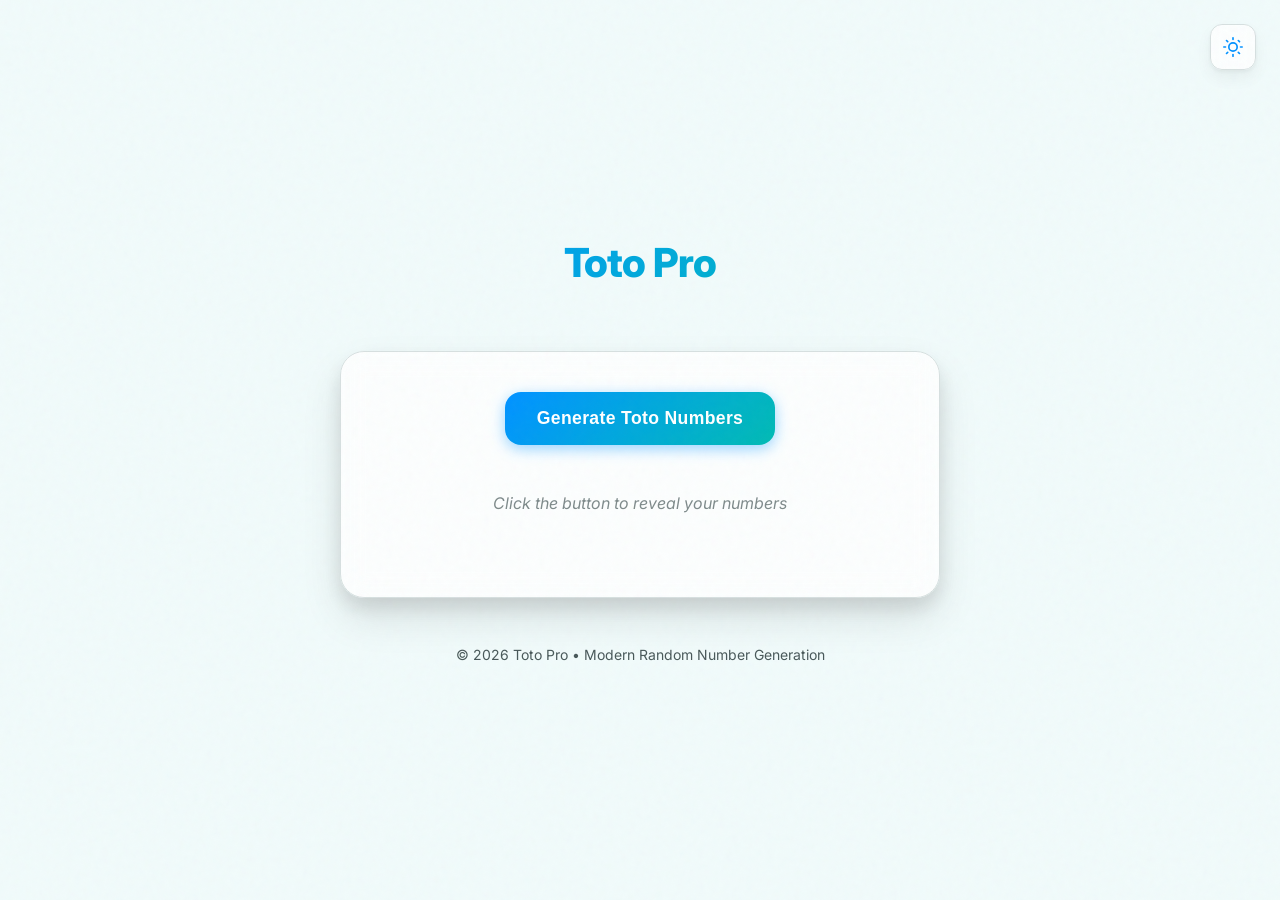
<file: index.html>
<!doctype html>
<html lang="en">
<head>
  <meta charset="UTF-8" />
  <meta name="viewport" content="width=device-width, initial-scale=1.0" />
  <title>Toto Pro • Random Number Generator</title>
  <link rel="preconnect" href="https://fonts.googleapis.com">
  <link rel="preconnect" href="https://fonts.gstatic.com" crossorigin>
  <link href="https://fonts.googleapis.com/css2?family=Inter:wght@400;700;800&display=swap" rel="stylesheet">
  <link href='/style.css' rel='stylesheet'>
</head>
<body>
  <header>
    <theme-toggle></theme-toggle>
  </header>

  <main class="container">
    <h1>Toto Pro</h1>
    <random-number-generator></random-number-generator>
  </main>

  <footer>
    <p>&copy; 2026 Toto Pro • Modern Random Number Generation</p>
  </footer>

  <script defer type="text/javascript" src="/main.js"></script>
</body>
</html>
</file>
<file: style.css>
:root {
  /* Light Theme - Vibrant & Energetic */
  --bg-primary: oklch(98% 0.01 200);
  --bg-secondary: oklch(100% 0 0);
  --text-primary: oklch(20% 0.02 200);
  --text-secondary: oklch(45% 0.02 200);
  --accent-primary: oklch(65% 0.2 250);
  --accent-secondary: oklch(70% 0.15 190);
  --accent-glow: oklch(65% 0.2 250 / 0.4);
  --card-bg: oklch(100% 0 0 / 0.8);
  --card-border: oklch(90% 0.01 200);
  --shadow-soft: 
    0 2px 4px oklch(0% 0 0 / 0.05),
    0 8px 16px oklch(0% 0 0 / 0.05);
  --shadow-deep:
    0 10px 20px oklch(0% 0 0 / 0.1),
    0 20px 40px oklch(0% 0 0 / 0.1);
  --transition-speed: 0.3s;
  --noise-opacity: 0.03;
}

body.dark-theme {
  /* Dark Theme - Deep & Sophisticated */
  --bg-primary: oklch(15% 0.02 250);
  --bg-secondary: oklch(20% 0.02 250);
  --text-primary: oklch(95% 0.01 250);
  --text-secondary: oklch(75% 0.01 250);
  --accent-primary: oklch(75% 0.15 190);
  --accent-secondary: oklch(65% 0.2 250);
  --accent-glow: oklch(75% 0.15 190 / 0.4);
  --card-bg: oklch(22% 0.02 250 / 0.9);
  --card-border: oklch(30% 0.02 250);
  --shadow-soft: 
    0 2px 4px oklch(0% 0 0 / 0.3),
    0 8px 16px oklch(0% 0 0 / 0.3);
  --shadow-deep:
    0 10px 20px oklch(0% 0 0 / 0.5),
    0 20px 40px oklch(0% 0 0 / 0.5);
  --noise-opacity: 0.05;
}

* {
  margin: 0;
  padding: 0;
  box-sizing: border-box;
}

body {
  font-family: 'Inter', system-ui, -apple-system, sans-serif;
  background-color: var(--bg-primary);
  color: var(--text-primary);
  min-height: 100vh;
  display: flex;
  flex-direction: column;
  align-items: center;
  justify-content: center;
  transition: background-color var(--transition-speed), color var(--transition-speed);
  position: relative;
  overflow-x: hidden;
}

/* Subtle Noise Texture */
body::before {
  content: "";
  position: fixed;
  top: 0;
  left: 0;
  width: 100%;
  height: 100%;
  background-image: url("data:image/svg+xml,%3Csvg viewBox='0 0 200 200' xmlns='http://www.w3.org/2000/svg'%3E%3Cfilter id='noiseFilter'%3E%3CfeTurbulence type='fractalNoise' baseFrequency='0.65' numOctaves='3' stitchTiles='stitch'/%3E%3C/filter%3E%3Crect width='100%25' height='100%25' filter='url(%23noiseFilter)'/%3E%3C/svg%3E");
  opacity: var(--noise-opacity);
  pointer-events: none;
  z-index: 1000;
}

h1 {
  font-size: 2.5rem;
  font-weight: 800;
  margin-bottom: 2rem;
  background: linear-gradient(135deg, var(--accent-primary), var(--accent-secondary));
  -webkit-background-clip: text;
  -webkit-text-fill-color: transparent;
  text-align: center;
  letter-spacing: -0.02em;
}

.container {
  width: 90%;
  max-width: 600px;
  display: flex;
  flex-direction: column;
  gap: 2rem;
  z-index: 1;
}

header {
  position: absolute;
  top: 1.5rem;
  right: 1.5rem;
  z-index: 10;
}

footer {
  margin-top: 3rem;
  font-size: 0.875rem;
  color: var(--text-secondary);
  text-align: center;
}
</file>
